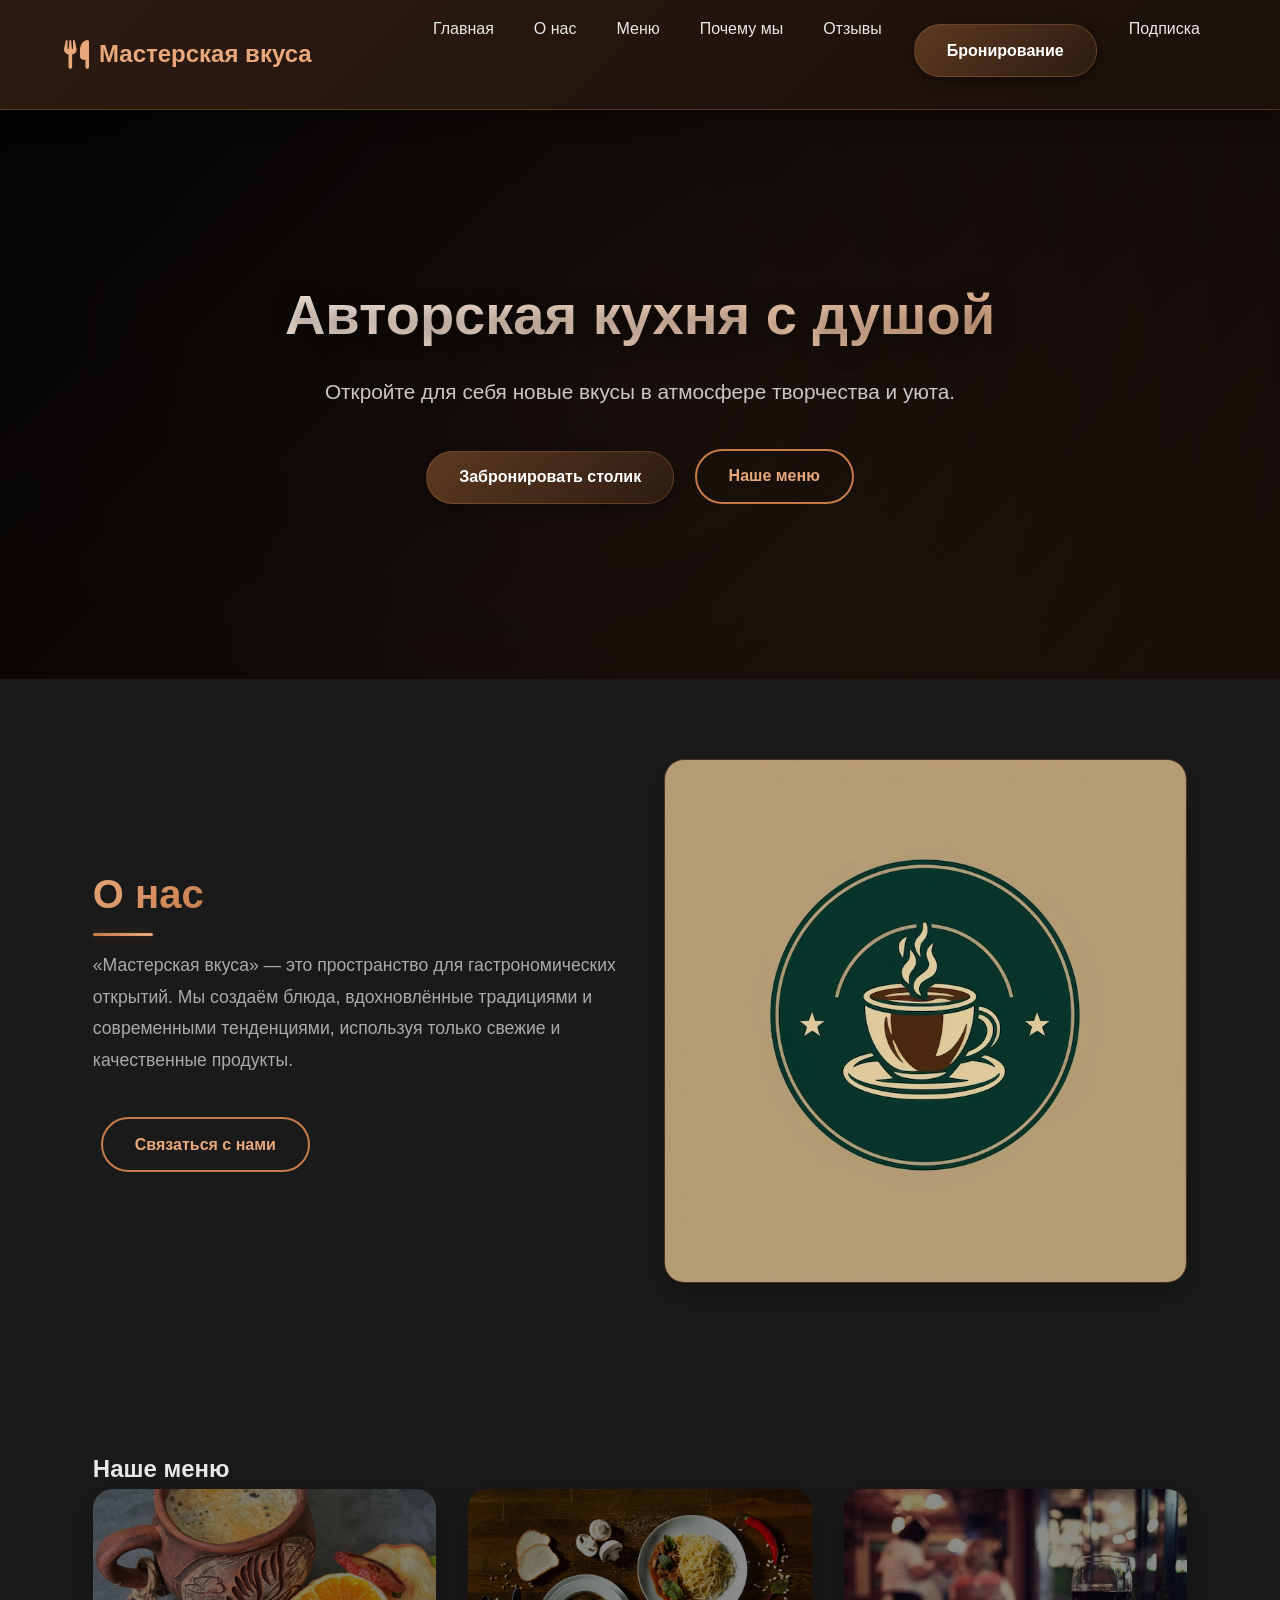
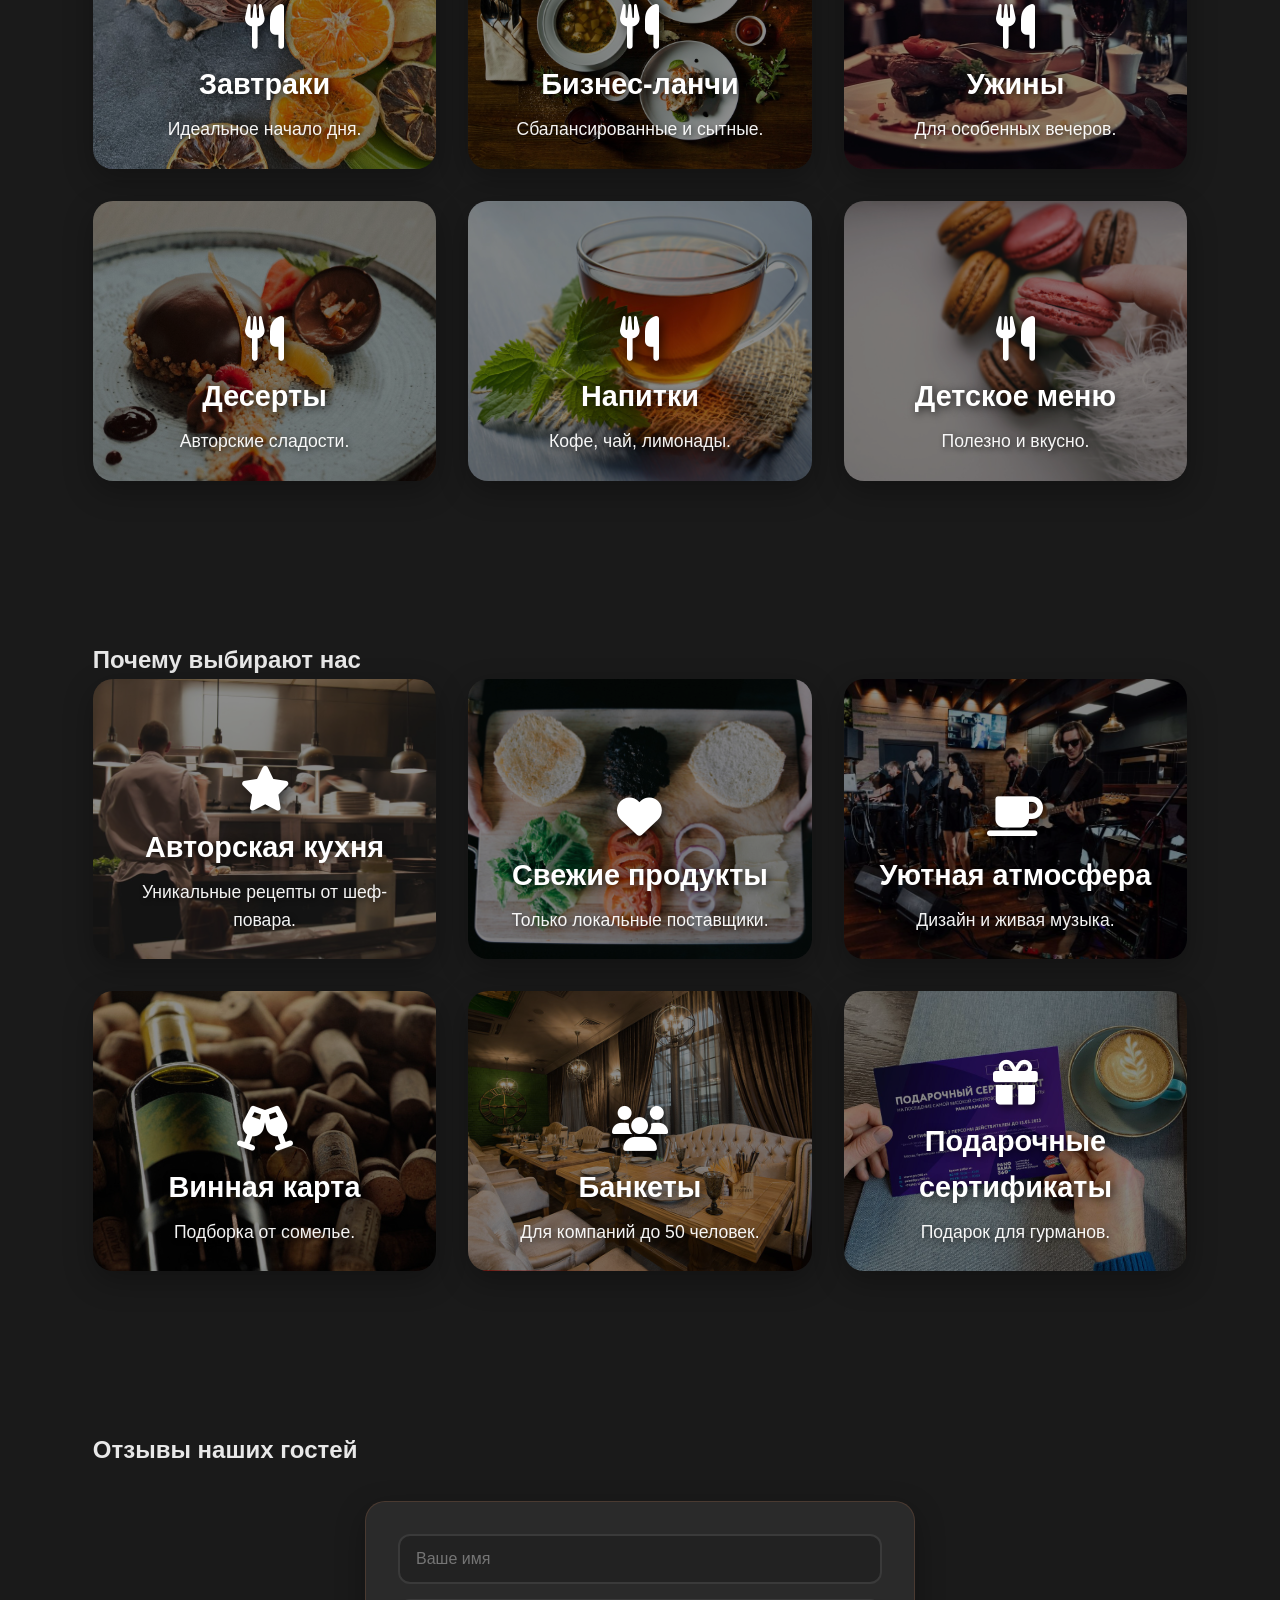
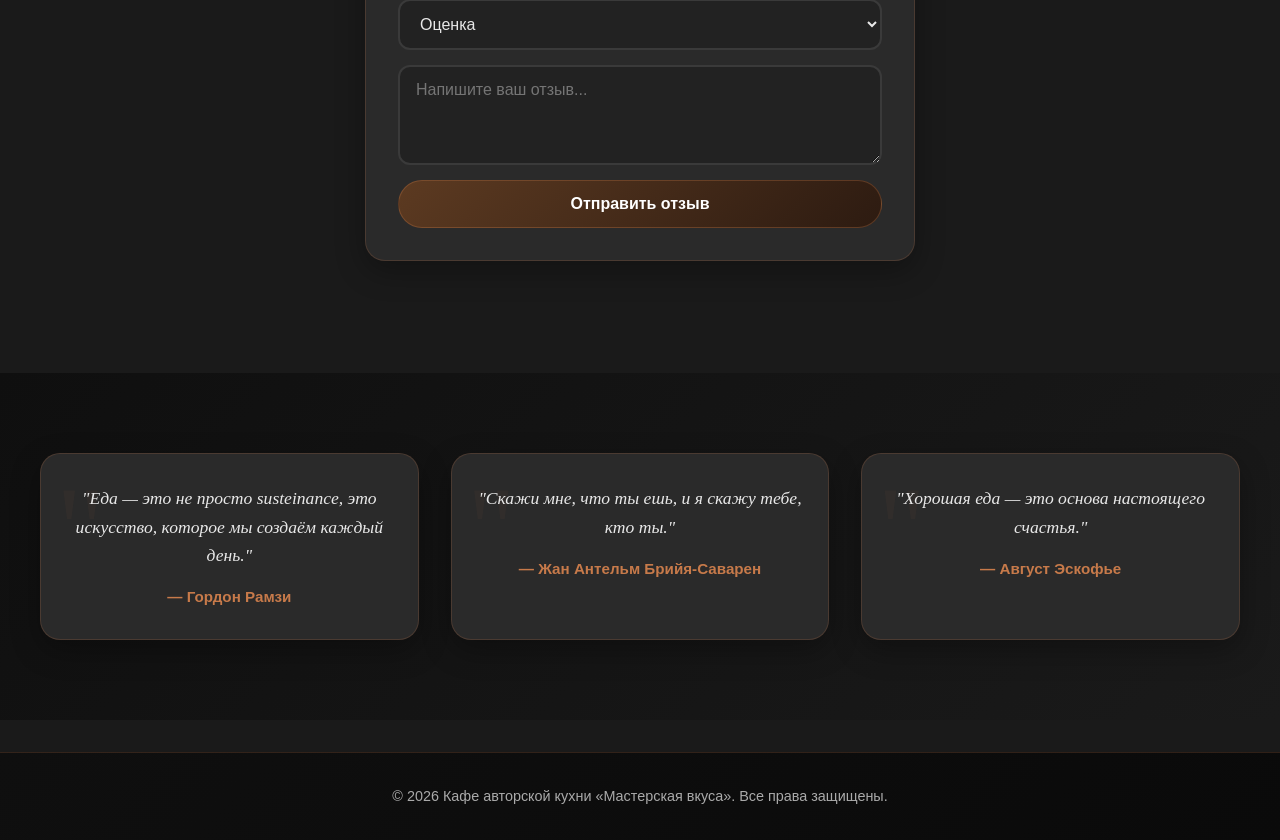
<file: index.html>
<!DOCTYPE html>
<html lang="ru">
<head>
    <meta charset="UTF-8">
    <title>Мастерская вкуса — Кафе авторской кухни</title>
    <meta name="viewport" content="width=device-width, initial-scale=1.0">
    <link rel="stylesheet" href="main.css">
    <link rel="stylesheet" 
      href="https://cdnjs.cloudflare.com/ajax/libs/font-awesome/6.4.0/css/all.min.css" 
      integrity="sha512-iecdLmaskl7CVkqkXNQ/ZH/XLlvWZOJyj7Yy7tcenmpD1ypASozpmT/E0iPtmFIB46ZmdtAc9eNBvH0H/ZpiBw==" 
      crossorigin="anonymous" 
      referrerpolicy="no-referrer">
    <script src="script.js" defer></script>
</head>

<body>
<header class="header">
    <div class="container">
        <div class="logo"><i class="fas fa-utensils"></i> Мастерская вкуса</div>
        <nav class="nav">
            <ul class="nav-list">
                <li><a href="#home" class="nav-link">Главная</a></li>
                <li><a href="#about" class="nav-link">О нас</a></li>
                <li><a href="#menu" class="nav-link">Меню</a></li>
                <li><a href="#why" class="nav-link">Почему мы</a></li>
                <li><a href="#reviews" class="nav-link">Отзывы</a></li>
                <li><a href="#booking" class="btn btn-primary open-booking-modal">Бронирование</a></li>
                <li><a href="#subscribe" class="nav-link" id="subscribeTrigger"> Подписка</a></li>
            </ul>
            <button class="mobile-menu-btn" aria-label="Открыть меню"><i class="fas fa-bars"></i></button>
        </nav>
    </div>
</header>

<section id="home" class="hero">
    <div class="container">
        <h1>Авторская кухня с душой</h1>
        <p>Откройте для себя новые вкусы в атмосфере творчества и уюта.</p>
        <a href="#booking" class="btn btn-primary open-booking-modal">Забронировать столик</a>
        <a href="#menu" class="btn btn-secondary">Наше меню</a>
    </div>
</section>

<section id="about" class="about">
    <div class="container">
        <div class="about-content">
            <h2>О нас</h2>
            <p>«Мастерская вкуса» — это пространство для гастрономических открытий. Мы создаём блюда, вдохновлённые традициями и современными тенденциями, используя только свежие и качественные продукты.</p>
            <a href="#booking" class="btn btn-secondary">Связаться с нами</a>
        </div>
        <div class="about-image">
            <img src="img/Logo1.jpg" alt="Мастерская вкуса" loading="lazy">
        </div>
    </div>
</section>
<!-- БЛОК "МЕНЮ" -->
<section id="menu" class="menu">
    <div class="container">
        <h2>Наше меню</h2>
        <div class="services-grid">
            <div class="service-card" style="background-image: url('img/breakfast.jpeg');">
                <i class="fas fa-utensils"></i>
                <h3>Завтраки</h3>
                <p>Идеальное начало дня.</p>
            </div>
            <div class="service-card" style="background-image: url('img/lunch.jpg');">
                <i class="fas fa-utensils"></i>
                <h3>Бизнес-ланчи</h3>
                <p>Сбалансированные и сытные.</p>
            </div>
            <div class="service-card" style="background-image: url('img/dinner.jpg');">
                <i class="fas fa-utensils"></i>
                <h3>Ужины</h3>
                <p>Для особенных вечеров.</p>
            </div>
            <div class="service-card" style="background-image: url('img/dessert.jpg');">
                <i class="fas fa-utensils"></i>
                <h3>Десерты</h3>
                <p>Авторские сладости.</p>
            </div>
            <div class="service-card" style="background-image: url('img/drinks.jpg');">
                <i class="fas fa-utensils"></i>
                <h3>Напитки</h3>
                <p>Кофе, чай, лимонады.</p>
            </div>
            <div class="service-card" style="background-image: url('img/kids.jpg');">
                <i class="fas fa-utensils"></i>
                <h3>Детское меню</h3>
                <p>Полезно и вкусно.</p>
            </div>
        </div>
    </div>
</section>

<!-- БЛОК "ПОЧЕМУ МЫ" -->
<section id="why" class="why-us">
    <div class="container">
        <h2>Почему выбирают нас</h2>
        <div class="services-grid">
            <div class="service-card" style="background-image: url('img/chef.jpg');">
                <i class="fas fa-star"></i>
                <h3>Авторская кухня</h3>
                <p>Уникальные рецепты от шеф-повара.</p>
            </div>
            <div class="service-card" style="background-image: url('img/vegetables.jpg');">
                <i class="fas fa-heart"></i>
                <h3>Свежие продукты</h3>
                <p>Только локальные поставщики.</p>
            </div>
            <div class="service-card" style="background-image: url('img/interior.jpg');">
                <i class="fas fa-coffee"></i>
                <h3>Уютная атмосфера</h3>
                <p>Дизайн и живая музыка.</p>
            </div>
            <div class="service-card" style="background-image: url('img/wine.jpg');">
                <i class="fas fa-glass-cheers"></i>
                <h3>Винная карта</h3>
                <p>Подборка от сомелье.</p>
            </div>
            <div class="service-card" style="background-image: url('img/banquet.jpg');">
                <i class="fas fa-users"></i>
                <h3>Банкеты</h3>
                <p>Для компаний до 50 человек.</p>
            </div>
            <div class="service-card" style="background-image: url('img/gift.jpg');">
                <i class="fas fa-gift"></i>
                <h3>Подарочные сертификаты</h3>
                <p>Подарок для гурманов.</p>
            </div>
        </div>
    </div>
</section>

<section id="reviews" class="reviews">
    <div class="container">
        <section id="reviews">
  <h2>Отзывы наших гостей</h2>
  
  <form id="reviewForm">
    <input type="text" name="name" placeholder="Ваше имя" required>
    <select name="rating" required>
      <option value="" disabled selected>Оценка</option>
      <option value="5">5</option>
      <option value="4">4</option>
      <option value="3">3</option>
      <option value="2">2</option>
      <option value="1">1</option>
    </select>
    <textarea name="review" placeholder="Напишите ваш отзыв..." required></textarea>
    <button type="submit">Отправить отзыв</button>
  </form>

  <!-- Модальное окно "Спасибо" -->
  <div id="thankModal" class="modal-overlay">
    <div class="modal-box">
      <span class="close-modal" title="Закрыть">&times;</span>
      <h3>Спасибо за отзыв!</h3>
      <p>Мы ценим ваше мнение и обязательно учтём его.</p>
    </div>
  </div>
</section>


<script>
  document.addEventListener('DOMContentLoaded', () => {
    const form = document.getElementById('reviewForm');
    const modal = document.getElementById('thankModal');
    const closeBtn = modal.querySelector('.close-modal');

    // Обработка отправки формы
    form.addEventListener('submit', (e) => {
      e.preventDefault(); // Отменяем стандартную перезагрузку страницы
      // Здесь можно добавить fetch/AJAX для сохранения отзыва на сервере
      
      modal.style.display = 'flex'; // Показываем окно
      form.reset(); // Очищаем поля формы
    });

    // Закрытие по крестику
    closeBtn.addEventListener('click', () => {
      modal.style.display = 'none';
    });

    // Закрытие при клике на затемнённый фон
    modal.addEventListener('click', (e) => {
      if (e.target === modal) modal.style.display = 'none';
    });
  });
</script>
            <!-- Отзывы добавляются сюда через JS -->
        </div>
    </div>
</section>

<section class="quotes-section">
  <div class="quotes-container">
    <div class="quote-block">
      <blockquote>
        "Еда — это не просто susteinance, это искусство, которое мы создаём каждый день."
      </blockquote>
      <cite>— Гордон Рамзи</cite>
    </div>
    
    <div class="quote-block">
      <blockquote>
        "Скажи мне, что ты ешь, и я скажу тебе, кто ты."
      </blockquote>
      <cite>— Жан Антельм Брийя-Саварен</cite>
    </div>
    
    <div class="quote-block">
      <blockquote>
        "Хорошая еда — это основа настоящего счастья."
      </blockquote>
      <cite>— Август Эскофье</cite>
    </div>
  </div>
</section>

<!-- Модальное окно бронирования -->
<div id="bookingModal" class="modal-overlay">
    <div class="modal-content">
        <span class="close-modal-btn">&times;</span>
        <h2 class="modal-title">Бронирование столика</h2>
        
        <div class="modal-image-container">
    <img src="img/restaurant-scheme.png" alt="Схема зала ресторана" class="restaurant-scheme">
</div>

        <form id="popupBookingForm" class="modal-form">
            <div class="form-group">
                <label for="modal-fio">ФИО *</label>
                <input type="text" id="modal-fio" name="fio" placeholder="Иванов Иван Иванович" required>
            </div>

            <div class="form-row">
                <div class="form-group">
                    <label for="modal-table">Столик *</label>
                    <select id="modal-table" name="tableNumber" required>
                        <option value="" disabled selected>Выберите №</option>
                        <option value="1">Стол 1</option>
                        <option value="2">Стол 2</option>
                        <option value="3">Стол 3</option>
                        <option value="4">Стол 4</option>
                        <option value="5">Стол 5</option>
                        <option value="6">Стол 6</option>
                        <option value="7">Стол 7</option>
                        <option value="8">Стол 8</option>
                        <option value="9">Стол 9</option>
                        <option value="10">Стол 10</option>
                        <option value="11">Стол 11</option>
                        <option value="12">Стол 12</option>
                        <option value="13">Стол 13</option>
                        <option value="14">Стол 14</option>
                        <option value="15">Стол 15</option>
                        <option value="16">Стол 16</option>
                        <option value="17">Стол 17</option>
                        <option value="18">Стол 18</option>
                        <option value="19">Стол 19</option>
                        <option value="20">Стол 20</option>
                        <option value="21">Стол 21</option>
                        <option value="22">Стол 22</option>
                        <option value="23">Стол 23</option>
                        <option value="24">Стол 24</option>
                        <option value="25">Стол 25</option>
                        <option value="26">Стол 26</option>
                        <option value="27">Стол 27</option>
                        <option value="28">Стол 28</option>
                        <option value="29">Стол 29</option>
                        <option value="30">Стол 30</option>
                    </select>
                </div>
                <div class="form-group">
                    <label for="modal-guests">Гости *</label>
                    <input type="number" id="modal-guests" name="guests" min="1" max="10" value="2" required>
                </div>
            </div>

            <div class="form-row">
                <div class="form-group">
                    <label for="modal-date">Дата *</label>
                    <input type="date" id="modal-date" name="date" required>
                </div>
                <div class="form-group">
                    <label for="modal-time">Время *</label>
                    <input type="time" id="modal-time" name="time" required>
                </div>
            </div>

            <div class="form-group">
                <label for="modal-phone">Телефон *</label>
                <input type="tel" id="modal-phone" name="phone" placeholder="+7 (999) 123-45-67" required>
            </div>

            <button type="submit" class="btn btn-primary modal-submit-btn">Отправить заявку</button>
        </form>
        <div id="modalResponse" class="modal-response"></div>
    </div>
</div>

<footer id = "footer "  >
          © 2026 Кафе авторской кухни «Мастерская вкуса». Все права защищены.

<!-- Кнопка наверх -->
<button onclick="window.scrollTo({top: 0, behavior: 'smooth'})" style="position: fixed; bottom: 30px; right: 30px; width: 50px; height: 50px; border-radius: 50%; background: #C77A4A; color: white; border: none; cursor: pointer; font-size: 24px; display: none; align-items: center; justify-content: center; z-index: 9999; box-shadow: 0 4px 15px rgba(0,0,0,0.3); transition: all 0.3s;" id="backToTopBtn" onmouseover="this.style.transform='scale(1.1)'" onmouseout="this.style.transform='scale(1)'">↑</button>

<script>
var btn = document.getElementById('backToTopBtn');
window.onscroll = function() {
    if (document.body.scrollTop > 300 || document.documentElement.scrollTop > 300) {
        btn.style.display = 'flex';
    } else {
        btn.style.display = 'none';
    }
};
</script>
<!-- Модальное окно с позициями меню -->
<div class="m-popup-overlay" id="menuPopup">
  <div class="m-popup-box">
    <button class="m-popup-close" aria-label="Закрыть">&times;</button>
    <h2 class="m-popup-title" id="popupTitle"></h2>
    <ul class="m-popup-list" id="popupList"></ul>
  </div>
</div>
<script>
(function() {
  // 📝 Данные меню (редактируйте только этот объект)
  const MENU_DATA = {
    "Завтраки": [
      { name: "Овсяная каша с ягодами", price: "350 ₽" },
      { name: "Сырники со сметаной", price: "420 ₽" },
      { name: "Английский завтрак", price: "590 ₽" },
      { name: "Круассан с миндалём", price: "290 ₽" }
    ],
    "Бизнес-ланчи": [
      { name: "Суп дня + салат", price: "450 ₽" },
      { name: "Паста с курицей", price: "490 ₽" },
      { name: "Гречка с котлетой", price: "380 ₽" }
    ],
    "Ужины": [
      { name: "Стейк рибай", price: "1200 ₽" },
      { name: "Филе сибаса", price: "950 ₽" },
      { name: "Ризотто с грибами", price: "780 ₽" }
    ],
    "Десерты": [
      { name: "Тирамису", price: "390 ₽" },
      { name: "Чизкейк Нью-Йорк", price: "420 ₽" },
      { name: "Шоколадный фондан", price: "450 ₽" }
    ],
    "Напитки": [
      { name: "Капучино", price: "250 ₽" },
      { name: "Лимонад домашний", price: "220 ₽" },
      { name: "Чай авторский", price: "280 ₽" }
    ],
    "Детское меню": [
      { name: "Куриные наггетсы", price: "320 ₽" },
      { name: "Пюре с тефтелькой", price: "340 ₽" },
      { name: "Молочный коктейль", price: "260 ₽" }
    ]
  };

  const overlay = document.getElementById('menuPopup');
  const titleEl = document.getElementById('popupTitle');
  const listEl = document.getElementById('popupList');
  const closeBtn = overlay.querySelector('.m-popup-close');

  function openPopup(category) {
    const items = MENU_DATA[category];
    if (!items) return;
    titleEl.textContent = category;
    listEl.innerHTML = items.map(i => 
      `<li><span>${i.name}</span><span class="m-price">${i.price}</span></li>`
    ).join('');
    overlay.classList.add('active');
    document.body.style.overflow = 'hidden';
  }

  function closePopup() {
    overlay.classList.remove('active');
    document.body.style.overflow = '';
  }

  // 🔍 Автоматический поиск кликабельных категорий в вашем коде
  document.addEventListener('DOMContentLoaded', () => {
    const targets = document.querySelectorAll('h2, h3, .menu-card, a, button, div');
    targets.forEach(el => {
      const text = el.textContent.trim();
      if (MENU_DATA[text]) {
        el.style.cursor = 'pointer';
        el.addEventListener('click', (e) => {
          if (e.target.closest('a, button') && e.target !== el) return;
          e.preventDefault();
          openPopup(text);
        });
      }
    });

    closeBtn.addEventListener('click', closePopup);
    overlay.addEventListener('click', (e) => { if (e.target === overlay) closePopup(); });
    document.addEventListener('keydown', (e) => { if (e.key === 'Escape') closePopup(); });
  });
})();

</script>
<!-- Модальное окно преимуществ -->
<div class="feat-popup-overlay" id="featurePopup">
  <div class="feat-popup-box">
    <button class="feat-popup-close" aria-label="Закрыть">&times;</button>
    <h2 class="feat-popup-title" id="featPopupTitle"></h2>
    <div class="feat-popup-content" id="featPopupContent"></div>
  </div>
</div>
<script>
(function() {
  // 📝 Подробное описание каждого преимущества
  const FEATURES_DATA = {
    "Авторская кухня": "Наши блюда создаются шеф-поваром с использованием уникальных рецептов, сочетающих классические техники и современные гастрономические тренды. Каждое блюдо — это маленькое произведение искусства, подаваемое с вниманием к деталям.",
    "Свежие продукты": "Мы работаем только с проверенными локальными фермерами и поставщиками. Все ингредиенты проходят строгий контроль качества перед попаданием на кухню, чтобы гарантировать вам максимальную пользу, безопасность и насыщенный вкус.",
    "Уютная атмосфера": "Интерьер кафе выполнен в тёплых тонах с использованием натуральных материалов: дерево, камень, мягкий текстиль. По вечерам звучит живая акустическая музыка, создавая идеальное настроение для романтического ужина или дружеской встречи.",
    "Винная карта": "Наш сомелье тщательно подобрал коллекцию вин из лучших регионов мира. К каждому блюду мы предложим идеальное сочетание, раскрывающее новые грани вкуса. Доступны вина по бокалам и целые бутылки для особых случаев.",
    "Банкеты": "Просторный зал вместимостью до 50 гостей идеально подходит для корпоративов, дней рождения и семейных торжеств. Мы предоставляем индивидуальное меню, декор по запросу и профессиональное обслуживание, чтобы ваш праздник прошёл без забот.",
    "Подарочные сертификаты": "Отличный подарок для ценителей вкусной еды и уютной атмосферы. Доступны номиналы от 1000 до 10000 рублей. Сертификаты действуют 12 месяцев с момента покупки, их можно оформить в электронном или печатном виде."
  };

  const overlay = document.getElementById('featurePopup');
  const titleEl = document.getElementById('featPopupTitle');
  const contentEl = document.getElementById('featPopupContent');
  const closeBtn = overlay.querySelector('.feat-popup-close');

  function openFeatPopup(featureName) {
    const info = FEATURES_DATA[featureName];
    if (!info) return;
    titleEl.textContent = featureName;
    contentEl.textContent = info;
    overlay.classList.add('active');
    document.body.style.overflow = 'hidden';
  }

  function closeFeatPopup() {
    overlay.classList.remove('active');
    document.body.style.overflow = '';
  }

  document.addEventListener('DOMContentLoaded', () => {
    // 🔍 Автоматический поиск заголовков преимуществ в вашем коде
    const targets = document.querySelectorAll('h3, .feature, p, div');
    targets.forEach(el => {
      const text = el.textContent.trim();
      if (FEATURES_DATA[text]) {
        el.style.cursor = 'pointer';
        el.addEventListener('click', (e) => {
          if (e.target.closest('a, button') && e.target !== el) return;
          e.preventDefault();
          openFeatPopup(text);
        });
      }
    });

    closeBtn.addEventListener('click', closeFeatPopup);
    overlay.addEventListener('click', (e) => { if (e.target === overlay) closeFeatPopup(); });
    document.addEventListener('keydown', (e) => { if (e.key === 'Escape') closeFeatPopup(); });
  });
})();
</script>


<!-- Модальное окно подписки -->
<div id="subscribeModal" class="modal-overlay">
  <div class="modal-content subscribe-modal">
    <button class="close-modal-btn" aria-label="Закрыть">&times;</button>
    <h2 class="modal-title">Подписка на рассылку</h2>
    <p class="modal-subtitle">Получайте специальные предложения, новости и рецепты первыми!</p>
    
    <form id="subscribeForm" class="modal-form" novalidate>
      <div class="form-group">
        <label for="subEmail">Ваш Email</label>
        <input type="email" id="subEmail" placeholder="example@mail.ru" required autocomplete="email">
        <span class="validation-msg error" id="emailError">Введите корректный адрес электронной почты</span>
        <span class="validation-msg success" id="emailSuccess">Email принят!</span>
      </div>
      <button type="submit" class="modal-submit-btn">Подписаться</button>
    </form>
  </div>
</div>
<script>
document.addEventListener('DOMContentLoaded', () => {
  const modal = document.getElementById('subscribeModal');
  const trigger = document.getElementById('subscribeTrigger');
  const closeBtn = modal.querySelector('.close-modal-btn');
  const form = document.getElementById('subscribeForm');
  const emailInput = document.getElementById('subEmail');
  const errorEl = document.getElementById('emailError');
  const successEl = document.getElementById('emailSuccess');

  // 🔹 Открытие окна
  if (trigger) {
    trigger.addEventListener('click', (e) => {
      e.preventDefault();
      modal.classList.add('active');
      document.body.style.overflow = 'hidden';
      resetValidation();
      emailInput.focus();
    });
  }

  // 🔹 Закрытие окна
  const closeModal = () => {
    modal.classList.remove('active');
    document.body.style.overflow = '';
    form.reset();
    resetValidation();
  };
  closeBtn.addEventListener('click', closeModal);
  modal.addEventListener('click', (e) => { if (e.target === modal) closeModal(); });
  document.addEventListener('keydown', (e) => {
    if (e.key === 'Escape' && modal.classList.contains('active')) closeModal();
  });

  // 🔹 Валидация в реальном времени
  emailInput.addEventListener('input', () => {
    const val = emailInput.value.trim();
    if (val === '') { resetValidation(); return; }
    
    const isValid = /^[^\s@]+@[^\s@]+\.[^\s@]+$/.test(val);
    toggleValidation(isValid);
  });

  // 🔹 Обработка отправки
  form.addEventListener('submit', (e) => {
    e.preventDefault();
    const val = emailInput.value.trim();
    const isValid = /^[^\s@]+@[^\s@]+\.[^\s@]+$/.test(val);

    if (!isValid) {
      toggleValidation(false);
      emailInput.focus();
      return;
    }

    // Имитация отправки на сервер
    const submitBtn = form.querySelector('.modal-submit-btn');
    const originalText = submitBtn.textContent;
    submitBtn.textContent = 'Подписка...';
    submitBtn.disabled = true;

    setTimeout(() => {
      alert(`✅ Спасибо! Вы успешно подписались: ${val}\nМы отправим первое письмо в течение 24 часов.`);
      submitBtn.textContent = originalText;
      submitBtn.disabled = false;
      closeModal();
    }, 1000);
  });

  // 🔹 Вспомогательные функции
  function toggleValidation(isValid) {
    errorEl.style.display = isValid ? 'none' : 'block';
    successEl.style.display = isValid ? 'block' : 'none';
    emailInput.classList.toggle('input-error', !isValid);
    emailInput.classList.toggle('input-success', isValid);
  }
  function resetValidation() {
    errorEl.style.display = 'none';
    successEl.style.display = 'none';
    emailInput.classList.remove('input-error', 'input-success');
  }
});
</script>    
</body>
</html>
</file>
<file: main.css>
/* ===== ПЕРЕМЕННЫЕ ===== */
:root {
    --primary: #2D1B11;       /* Глубокий тёмный коричневый */
    --secondary: #5C3A21;     /* Тёмный шоколад */
    --accent: #C77A4A;        /* Приглушённый терракотовый */
    --accent-light: #E8A87C;  /* Светлый акцент */
    --bg: #1A1A1A;            /* Тёмный фон */
    --bg-light: #2A2A2A;      /* Светло-тёмный для карточек */
    --bg-dark: #0F0F0F;       /* Очень тёмный */
    --text-dark: #E8E8E8;     /* Светлый текст */
    --text-muted: #AAAAAA;    /* Приглушённый текст */
    --text-light: #FFFFFF;
    --shadow: 0 10px 30px rgba(0,0,0,0.3);
    --shadow-hover: 0 20px 40px rgba(0,0,0,0.4);
    --transition: all 0.4s cubic-bezier(0.4, 0, 0.2, 1);
    --border-glow: 0 0 10px rgba(199, 122, 74, 0.3);
}

/* ===== СБРОС СТИЛЕЙ ===== */
* {
    margin: 0;
    padding: 0;
    box-sizing: border-box;
}

body {
    font-family: 'Open Sans', sans-serif;
    background-color: var(--bg);
    color: var(--text-dark);
    line-height: 1.6;
}

.container {
    width: 90%;
    max-width: 1200px;
    margin: 0 auto;
}

/* ===== ШАПКА ===== */
.header {
    background: linear-gradient(135deg, var(--primary) 0%, #1A0F0A 100%);
    color: var(--text-light);
    padding: 1rem 0;
    position: sticky;
    top: 0;
    z-index: 1000;
    box-shadow: 0 2px 20px rgba(0,0,0,0.5);
    border-bottom: 1px solid rgba(199, 122, 74, 0.3);
}

.header .container {
    display: flex;
    justify-content: space-between;
    align-items: center;
}

.logo {
    font-size: 1.5rem;
    font-weight: bold;
    display: flex;
    align-items: center;
    gap: 10px;
    transition: var(--transition);
    color: var(--accent-light);
}

.logo:hover {
    transform: scale(1.05);
    text-shadow: var(--border-glow);
}

.logo i {
    font-size: 1.8rem;
    animation: pulse 2s infinite;
}

@keyframes pulse {
    0%, 100% { transform: scale(1); text-shadow: none; }
    50% { transform: scale(1.05); text-shadow: var(--border-glow); }
}

.nav-list {
    display: flex;
    list-style: none;
    gap: 0.5rem;
}

.nav-link {
    color: var(--text-dark);
    text-decoration: none;
    padding: 0.5rem 1rem;
    transition: var(--transition);
    border-radius: 25px;
    position: relative;
}

.nav-link::after {
    content: '';
    position: absolute;
    bottom: 0;
    left: 50%;
    width: 0;
    height: 2px;
    background: var(--accent);
    transition: var(--transition);
    transform: translateX(-50%);
    box-shadow: var(--border-glow);
}

.nav-link:hover::after {
    width: 70%;
}

.nav-link:hover {
    color: var(--accent-light);
    background: rgba(199, 122, 74, 0.1);
}

.mobile-menu-btn {
    display: none;
    background: none;
    border: none;
    color: var(--text-dark);
    font-size: 1.5rem;
    cursor: pointer;
    transition: var(--transition);
}

.mobile-menu-btn:hover {
    color: var(--accent);
    transform: rotate(90deg);
}

/* ===== HERO ===== */
.hero {
    background: linear-gradient(135deg, rgba(0,0,0,0.85) 0%, rgba(45,27,17,0.9) 100%), 
                url('https://images.unsplash.com/photo-1414235077428-338989a2e8c0?w=1600');
    background-size: cover;
    background-position: center;
    background-attachment: fixed;
    color: var(--text-light);
    text-align: center;
    padding: 10rem 2rem;
    position: relative;
}

.hero::before {
    content: '';
    position: absolute;
    top: 0;
    left: 0;
    right: 0;
    bottom: 0;
    background: radial-gradient(circle, transparent 0%, rgba(0,0,0,0.4) 100%);
}

.hero .container {
    position: relative;
    z-index: 1;
}

.hero h1 {
    font-size: 3.5rem;
    margin-bottom: 1rem;
    text-shadow: 0 4px 20px rgba(0,0,0,0.5);
    animation: fadeInUp 0.8s ease;
    background: linear-gradient(135deg, #fff 0%, var(--accent-light) 100%);
    -webkit-background-clip: text;
    -webkit-text-fill-color: transparent;
    background-clip: text;
}

.hero p {
    font-size: 1.3rem;
    margin-bottom: 2rem;
    opacity: 0.9;
    animation: fadeInUp 0.8s ease 0.2s backwards;
    color: #ddd;
}

@keyframes fadeInUp {
    from {
        opacity: 0;
        transform: translateY(30px);
    }
    to {
        opacity: 1;
        transform: translateY(0);
    }
}

/* ===== КНОПКИ ===== */
.btn {
    display: inline-block;
    margin: 0.5rem;
    padding: 0.8rem 2rem;
    border-radius: 50px;
    cursor: pointer;
    text-decoration: none;
    font-weight: 600;
    transition: var(--transition);
    border: none;
    position: relative;
    overflow: hidden;
    z-index: 1;
}

.btn::before {
    content: '';
    position: absolute;
    top: 50%;
    left: 50%;
    width: 0;
    height: 0;
    border-radius: 50%;
    background: rgba(255,255,255,0.1);
    transition: width 0.6s, height 0.6s;
    transform: translate(-50%, -50%);
    z-index: -1;
}

.btn:hover::before {
    width: 300px;
    height: 300px;
}

.btn-primary {
    background: linear-gradient(135deg, var(--secondary) 0%, var(--primary) 100%);
    color: var(--text-light);
    box-shadow: 0 4px 15px rgba(0,0,0,0.4);
    border: 1px solid rgba(199, 122, 74, 0.3);
}

.btn-secondary {
    background-color: transparent;
    color: var(--accent-light);
    border: 2px solid var(--accent);
}

.btn-primary:hover {
    transform: translateY(-3px);
    box-shadow: 0 6px 20px rgba(199, 122, 74, 0.3);
    border-color: var(--accent);
}

.btn-secondary:hover {
    background-color: var(--accent);
    color: var(--primary);
    transform: translateY(-3px);
}

/* ===== АНИМАЦИИ ===== */
.animate-on-scroll {
    opacity: 0;
    transform: translateY(30px);
    transition: opacity 0.6s ease, transform 0.6s ease;
}

.animate-on-scroll.animated {
    opacity: 1 !important;
    transform: translateY(0) !important;
}

/* ===== СЕКЦИИ ===== */
.about, .menu, .why-us, .reviews, .booking, .subscribe, .quotes-section {
    padding: 5rem 2rem;
}

.section-title {
    text-align: center;
    font-size: 2.5rem;
    margin-bottom: 3rem;
    background: linear-gradient(135deg, var(--accent-light) 0%, var(--accent) 100%);
    -webkit-background-clip: text;
    -webkit-text-fill-color: transparent;
    background-clip: text;
    position: relative;
    display: inline-block;
    width: 100%;
}

.section-title::after {
    content: '';
    position: absolute;
    bottom: -10px;
    left: 50%;
    transform: translateX(-50%);
    width: 60px;
    height: 3px;
    background: linear-gradient(90deg, var(--accent), var(--accent-light));
    border-radius: 3px;
    box-shadow: var(--border-glow);
}

/* ===== СЕТКА КАРТОЧЕК ===== */
.services-grid {
    display: grid;
    grid-template-columns: repeat(auto-fit, minmax(280px, 1fr));
    gap: 2rem;
}

.service-card {
    position: relative;
    border-radius: 20px;
    overflow: hidden;
    box-shadow: var(--shadow);
    transition: var(--transition);
    min-height: 280px;  /* Вернул как было */
    display: flex;
    flex-direction: column;
    justify-content: flex-end;
    color: white;
    padding: 25px 20px;  /* Вернул как было */
    background-color: rgba(0, 0, 0, 0.45);  /* Вернул overlay как в оригинале */
    background-blend-mode: overlay;  /* КЛЮЧЕВОЙ момент - возвращаем смешивание */
    background-size: cover;
    background-position: center;
    background-repeat: no-repeat;
    cursor: pointer;
    text-align: center;
}

/* Убираем лишний градиент, который конфликтовал с overlay */
.service-card::before {
    display: none;
}

.service-card:hover {
    transform: translateY(-10px);
    box-shadow: var(--shadow-hover);
    background-color: rgba(0, 0, 0, 0.35);  /* При ховере фон становится чуть светлее */
}

.service-card i {
    font-size: 2.8rem;  /* Вернул как было */
    margin-bottom: 12px;
    color: #fff;
    text-shadow: 3px 3px 10px rgba(0, 0, 0, 0.6);
    transition: var(--transition);
}

.service-card:hover i {
    transform: scale(1.05);  /* Умеренная анимация, не сломает восприятие */
    color: var(--accent-light);
}

.service-card h3 {
    font-size: 1.8rem;
    margin: 0 0 8px 0;
    text-shadow: 2px 2px 8px rgba(0, 0, 0, 0.7);
    font-weight: 600;
}

.service-card p {
    font-size: 1.1rem;
    margin: 0;
    text-shadow: 2px 2px 6px rgba(0, 0, 0, 0.7);
    opacity: 0.95;
}
/* ===== О НАС ===== */
.about .container {
    display: grid;
    grid-template-columns: 1fr 1fr;
    gap: 3rem;
    align-items: center;
}

.about-content h2 {
    font-size: 2.5rem;
    margin-bottom: 1.5rem;
    position: relative;
    background: linear-gradient(135deg, var(--accent-light) 0%, var(--accent) 100%);
    -webkit-background-clip: text;
    -webkit-text-fill-color: transparent;
    background-clip: text;
    display: inline-block;
}

.about-content h2::after {
    content: '';
    position: absolute;
    bottom: -10px;
    left: 0;
    width: 60px;
    height: 3px;
    background: linear-gradient(90deg, var(--accent), var(--accent-light));
    border-radius: 3px;
    box-shadow: var(--border-glow);
}

.about-content p {
    font-size: 1.1rem;
    line-height: 1.8;
    margin-bottom: 2rem;
    color: var(--text-muted);
}

.about-image img {
    width: 100%;
    border-radius: 20px;
    box-shadow: var(--shadow);
    transition: var(--transition);
    filter: brightness(0.85) contrast(1.1);
    border: 1px solid rgba(199, 122, 74, 0.3);
}

.about-image img:hover {
    transform: scale(1.02);
    box-shadow: var(--shadow-hover);
    filter: brightness(0.9) contrast(1.15);
}

/* ===== ФОРМА ОТЗЫВОВ ===== */
#reviewForm {
    display: flex;
    flex-direction: column;
    gap: 15px;
    max-width: 550px;
    margin: 2rem auto;
    background: var(--bg-light);
    padding: 2rem;
    border-radius: 20px;
    box-shadow: var(--shadow);
    border: 1px solid rgba(199, 122, 74, 0.2);
}

#reviewForm input,
#reviewForm select,
#reviewForm textarea {
    padding: 14px 16px;
    border: 2px solid #3A3A3A;
    border-radius: 12px;
    font-family: inherit;
    font-size: 1rem;
    transition: var(--transition);
    background: #222;
    color: var(--text-dark);
}

#reviewForm input:focus,
#reviewForm select:focus,
#reviewForm textarea:focus {
    outline: none;
    border-color: var(--accent);
    background: #2A2A2A;
    box-shadow: 0 0 0 3px rgba(199, 122, 74, 0.2);
}

#reviewForm textarea {
    resize: vertical;
    min-height: 100px;
}

#reviewForm button {
    padding: 14px;
    background: linear-gradient(135deg, var(--secondary), var(--primary));
    color: #fff;
    border: none;
    border-radius: 50px;
    cursor: pointer;
    font-weight: bold;
    font-size: 1rem;
    transition: var(--transition);
    border: 1px solid rgba(199, 122, 74, 0.3);
}

#reviewForm button:hover {
    transform: translateY(-2px);
    box-shadow: 0 5px 15px rgba(199, 122, 74, 0.3);
    border-color: var(--accent);
}

/* ===== МОДАЛЬНОЕ ОКНО "СПАСИБО" ===== */
#thankModal {
    display: none;
    position: fixed;
    top: 0;
    left: 0;
    width: 100%;
    height: 100%;
    background: rgba(0,0,0,0.9);
    backdrop-filter: blur(10px);
    z-index: 9999;
    justify-content: center;
    align-items: center;
}

#thankModal .modal-box {
    background: linear-gradient(135deg, var(--bg-light) 0%, var(--primary) 100%);
    padding: 40px;
    border-radius: 30px;
    text-align: center;
    position: relative;
    max-width: 450px;
    width: 90%;
    box-shadow: 0 20px 60px rgba(0,0,0,0.5);
    animation: modalSlideIn 0.4s cubic-bezier(0.68, -0.55, 0.265, 1.55);
    border: 1px solid rgba(199, 122, 74, 0.3);
}

@keyframes modalSlideIn {
    0% {
        transform: scale(0.7) rotate(-5deg);
        opacity: 0;
    }
    100% {
        transform: scale(1) rotate(0);
        opacity: 1;
    }
}

#thankModal .close-modal {
    position: absolute;
    top: 15px;
    right: 20px;
    font-size: 28px;
    cursor: pointer;
    color: var(--accent-light);
    transition: var(--transition);
    width: 35px;
    height: 35px;
    display: flex;
    align-items: center;
    justify-content: center;
    border-radius: 50%;
}

#thankModal .close-modal:hover {
    background: rgba(199, 122, 74, 0.2);
    transform: rotate(90deg);
    color: var(--accent);
}

/* ===== ФОРМЫ ===== */
.contact-form {
    max-width: 600px;
    margin: 2rem auto;
    display: flex;
    flex-direction: column;
    gap: 15px;
}

.contact-form input,
.contact-form select,
.contact-form textarea {
    width: 100%;
    padding: 14px 16px;
    border: 2px solid #3A3A3A;
    border-radius: 12px;
    font-size: 1rem;
    background: #222;
    color: var(--text-dark);
    transition: var(--transition);
}

.contact-form input:focus,
.contact-form select:focus,
.contact-form textarea:focus {
    outline: none;
    border-color: var(--accent);
    background: #2A2A2A;
    box-shadow: 0 0 0 3px rgba(199, 122, 74, 0.2);
}

.contact-form textarea {
    resize: vertical;
    min-height: 100px;
}

.contact-form button {
    padding: 14px;
    background: linear-gradient(135deg, var(--secondary), var(--primary));
    color: #fff;
    border: none;
    border-radius: 50px;
    cursor: pointer;
    font-weight: bold;
    font-size: 1.1rem;
    transition: var(--transition);
    border: 1px solid rgba(199, 122, 74, 0.3);
}

.contact-form button:hover {
    transform: translateY(-2px);
    box-shadow: 0 5px 20px rgba(199, 122, 74, 0.3);
}

/* ===== ЦИТАТЫ ===== */
.quotes-section {
    background: linear-gradient(135deg, var(--bg-dark) 0%, var(--bg) 100%);
}

.quotes-container {
    display: grid;
    grid-template-columns: repeat(auto-fit, minmax(300px, 1fr));
    gap: 2rem;
    max-width: 1200px;
    margin: 0 auto;
}

.quote-block {
    padding: 30px 25px;
    text-align: center;
    border: none;
    border-radius: 20px;
    background: var(--bg-light);
    box-shadow: var(--shadow);
    transition: var(--transition);
    position: relative;
    overflow: hidden;
    border: 1px solid rgba(199, 122, 74, 0.2);
}

.quote-block::before {
    content: '"';
    position: absolute;
    top: -20px;
    left: 15px;
    font-size: 120px;
    color: rgba(199, 122, 74, 0.05);
    font-family: Georgia, serif;
}

.quote-block:hover {
    transform: translateY(-8px);
    box-shadow: var(--shadow-hover);
    border-color: rgba(199, 122, 74, 0.5);
}

.quote-block blockquote {
    font-style: italic;
    font-size: 1.1rem;
    color: var(--text-dark);
    margin: 0 0 15px 0;
    line-height: 1.6;
    font-family: Georgia, serif;
    position: relative;
    z-index: 1;
}

.quote-block cite {
    font-style: normal;
    font-weight: bold;
    color: var(--accent);
    font-size: 0.95rem;
}

/* ===== ПОДВАЛ ===== */
footer {
    background: linear-gradient(135deg, var(--bg-dark) 0%, #0A0A0A 100%);
    text-align: center;
    padding: 2rem;
    color: var(--text-muted);
    font-size: 0.9rem;
    margin-top: 2rem;
    border-top: 1px solid rgba(199, 122, 74, 0.2);
}

/* ===== МОДАЛЬНОЕ ОКНО БРОНИРОВАНИЯ ===== */
#bookingModal {
    display: none;
    position: fixed;
    top: 0;
    left: 0;
    width: 100%;
    height: 100%;
    background: rgba(0,0,0,0.95);
    backdrop-filter: blur(12px);
    z-index: 10000;
    justify-content: center;
    align-items: center;
    opacity: 0;
    transition: opacity 0.3s ease;
}

#bookingModal.active {
    display: flex;
    opacity: 1;
}

#bookingModal .modal-content {
    background: linear-gradient(135deg, var(--bg-light) 0%, var(--primary) 100%);
    padding: 35px;
    border-radius: 30px;
    width: 90%;
    max-width: 650px;
    position: relative;
    box-shadow: 0 25px 70px rgba(0,0,0,0.6);
    max-height: 90vh;
    overflow-y: auto;
    animation: modalSlideIn 0.4s ease;
    border: 1px solid rgba(199, 122, 74, 0.3);
}

#bookingModal .modal-content::-webkit-scrollbar {
    width: 8px;
}

#bookingModal .modal-content::-webkit-scrollbar-track {
    background: #2A2A2A;
    border-radius: 10px;
}

#bookingModal .modal-content::-webkit-scrollbar-thumb {
    background: var(--accent);
    border-radius: 10px;
}

#bookingModal .close-modal-btn {
    position: absolute;
    top: 20px;
    right: 25px;
    font-size: 32px;
    cursor: pointer;
    color: var(--accent-light);
    transition: var(--transition);
    width: 40px;
    height: 40px;
    display: flex;
    align-items: center;
    justify-content: center;
    border-radius: 50%;
    background: rgba(199, 122, 74, 0.1);
    z-index: 10;
}

#bookingModal .close-modal-btn:hover {
    background: var(--accent);
    color: white;
    transform: rotate(90deg);
}

#bookingModal .modal-title {
    text-align: center;
    color: var(--accent-light);
    margin: 0 0 25px 0;
    font-size: 2rem;
    font-weight: 700;
    text-shadow: 0 2px 10px rgba(0,0,0,0.3);
}

#bookingModal .modal-image-container {
    margin-bottom: 25px;
    padding: 15px;
    background: rgba(0,0,0,0.3);
    border-radius: 20px;
    border: 1px dashed var(--accent);
}

#bookingModal .restaurant-scheme {
    width: 100%;
    max-width: 100%;
    height: auto;
    display: block;
    margin: 0 auto;
    border-radius: 12px;
    transition: var(--transition);
    filter: brightness(0.9);
}

#bookingModal .restaurant-scheme:hover {
    transform: scale(1.02);
    filter: brightness(1);
}

#bookingModal .modal-form {
    display: flex;
    flex-direction: column;
    gap: 18px;
}

#bookingModal .form-group {
    display: flex;
    flex-direction: column;
}

#bookingModal .form-group label {
    font-weight: 600;
    margin-bottom: 8px;
    font-size: 0.9rem;
    color: var(--accent-light);
}

#bookingModal .form-group input,
#bookingModal .form-group select {
    padding: 12px 16px;
    border: 2px solid #3A3A3A;
    border-radius: 12px;
    font-size: 1rem;
    background: #222;
    color: var(--text-dark);
    transition: var(--transition);
}

#bookingModal .form-group input:focus,
#bookingModal .form-group select:focus {
    outline: none;
    border-color: var(--accent);
    background: #2A2A2A;
    box-shadow: 0 0 0 3px rgba(199, 122, 74, 0.2);
}

#bookingModal .form-row {
    display: flex;
    gap: 15px;
}

#bookingModal .form-row .form-group {
    flex: 1;
}

#bookingModal .modal-submit-btn {
    width: 100%;
    margin-top: 10px;
    font-weight: bold;
    padding: 14px;
    font-size: 1.1rem;
    background: linear-gradient(135deg, var(--secondary), var(--primary));
    color: white;
    border: none;
    border-radius: 50px;
    cursor: pointer;
    transition: var(--transition);
    border: 1px solid rgba(199, 122, 74, 0.3);
}

#bookingModal .modal-submit-btn:hover {
    transform: translateY(-2px);
    box-shadow: 0 5px 20px rgba(199, 122, 74, 0.4);
    border-color: var(--accent);
}

/* ===== АДАПТИВНОСТЬ ===== */
@media (max-width: 992px) {
    .about .container {
        grid-template-columns: 1fr;
        text-align: center;
    }
    
    .about-content h2::after {
        left: 50%;
        transform: translateX(-50%);
    }
    
    .menu .services-grid,
    .why-us .services-grid {
        grid-template-columns: repeat(2, 1fr);
    }
}

@media (max-width: 768px) {
    .header .nav-list {
        display: none;
        flex-direction: column;
        position: fixed;
        top: 70px;
        left: 0;
        width: 100%;
        background: linear-gradient(135deg, var(--primary), #1A0F0A);
        padding: 1rem 0;
        z-index: 999;
        text-align: center;
        border-bottom: 1px solid rgba(199, 122, 74, 0.3);
    }
    
    .header .nav-list.active {
        display: flex;
    }
    
    .header .mobile-menu-btn {
        display: block;
    }
    
    .nav-link {
        padding: 0.8rem 1.5rem;
    }
    
    .nav-link::after {
        display: none;
    }
    
    .hero h1 {
        font-size: 2.2rem;
    }
    
    .hero p {
        font-size: 1.1rem;
    }
    
    .hero {
        padding: 6rem 2rem;
        background-attachment: scroll;
    }
    
    .section-title {
        font-size: 2rem;
    }
    
    .menu .services-grid,
    .why-us .services-grid,
    .quotes-container {
        grid-template-columns: 1fr;
    }
    
    #bookingModal .form-row {
        flex-direction: column;
        gap: 12px;
    }
    
    #bookingModal .modal-content {
        padding: 25px 20px;
        margin: 10px;
    }
    
    #bookingModal .modal-title {
        font-size: 1.6rem;
    }
}

@media (max-width: 480px) {
    .hero h1 {
        font-size: 1.8rem;
    }
    
    .btn {
        display: block;
        width: calc(100% - 1rem);
        margin: 0.5rem auto;
    }
    
    .about, .menu, .why-us, .reviews, .booking, .subscribe, .quotes-section {
        padding: 3rem 1rem;
    }
    
    .service-card {
        min-height: 260px;
        padding: 20px;
    }
    
    .service-card h3 {
        font-size: 1.5rem;
    }
    
    #bookingModal .modal-content {
        padding: 20px 15px;
        width: 95%;
    }
    
    #bookingModal .modal-title {
        font-size: 1.4rem;
    }
}

/* ===== УТИЛИТЫ ===== */
.text-center { text-align: center; }
.mt-1 { margin-top: 1rem; }
.mt-2 { margin-top: 2rem; }
.mb-1 { margin-bottom: 1rem; }
.mb-2 { margin-bottom: 2rem; }
.hidden { display: none !important; }

/* ===== ДОПОЛНИТЕЛЬНЫЕ ЭФФЕКТЫ ===== */
.glass-effect {
    background: rgba(255,255,255,0.05);
    backdrop-filter: blur(10px);
    border: 1px solid rgba(255,255,255,0.1);
}

.hover-lift {
    transition: var(--transition);
}

.hover-lift:hover {
    transform: translateY(-5px);
    box-shadow: var(--shadow-hover);
}

/* ===== СВЕЧЕНИЕ ДЛЯ АКЦЕНТОВ ===== */
.glow-text {
    text-shadow: 0 0 10px rgba(199, 122, 74, 0.5);
}

.glow-border {
    box-shadow: 0 0 15px rgba(199, 122, 74, 0.3);
}
/* === Всплывающее окно категорий меню === */
.m-popup-overlay {
  display: none; position: fixed; top: 0; left: 0; width: 100%; height: 100%;
  background: rgba(0,0,0,0.85); backdrop-filter: blur(12px); z-index: 9999;
  align-items: center; justify-content: center; opacity: 0; transition: opacity 0.3s ease;
}
.m-popup-overlay.active { display: flex; opacity: 1; }
.m-popup-box {
  background: linear-gradient(135deg, var(--bg-light) 0%, var(--primary) 100%);
  padding: 30px 35px; border-radius: 20px; max-width: 540px;
  width: 92%; max-height: 80vh; overflow-y: auto; position: relative;
  box-shadow: 0 15px 40px rgba(0,0,0,0.4); border: 1px solid rgba(199, 122, 74, 0.3);
  transform: translateY(20px) scale(0.97); transition: transform 0.25s ease;
  color: var(--text-dark);
}
.m-popup-overlay.active .m-popup-box { transform: translateY(0) scale(1); }
.m-popup-close {
  position: absolute; top: 15px; right: 15px; background: rgba(199, 122, 74, 0.1); border: none;
  font-size: 28px; line-height: 1; cursor: pointer; color: var(--accent-light);
  transition: var(--transition); width: 35px; height: 35px; border-radius: 50%;
  display: flex; align-items: center; justify-content: center;
}
.m-popup-close:hover { background: var(--accent); color: #fff; transform: rotate(90deg); }
.m-popup-title { margin: 0 0 20px; font-size: 1.6rem; color: var(--accent-light); text-align: center; font-weight: 700; text-shadow: 0 2px 8px rgba(0,0,0,0.3); }
.m-popup-list { list-style: none; padding: 0; margin: 0; }
.m-popup-list li {
  padding: 12px 0; border-bottom: 1px solid rgba(199, 122, 74, 0.2); display: flex;
  justify-content: space-between; font-size: 1rem; color: var(--text-dark);
}
.m-popup-list li:last-child { border-bottom: none; }
.m-popup-list .m-price { color: var(--accent); font-weight: 600; white-space: nowrap; }

/* === Всплывающее окно преимуществ === */
.feat-popup-overlay {
  display: none; position: fixed; top: 0; left: 0; width: 100%; height: 100%;
  background: rgba(0,0,0,0.85); backdrop-filter: blur(12px); z-index: 9999;
  align-items: center; justify-content: center; opacity: 0; transition: opacity 0.3s ease;
}
.feat-popup-overlay.active { display: flex; opacity: 1; }
.feat-popup-box {
  background: linear-gradient(135deg, var(--bg-light) 0%, var(--primary) 100%);
  padding: 30px 35px; border-radius: 20px; max-width: 560px;
  width: 92%; max-height: 80vh; overflow-y: auto; position: relative;
  box-shadow: 0 15px 40px rgba(0,0,0,0.4); border: 1px solid rgba(199, 122, 74, 0.3);
  transform: translateY(20px) scale(0.97); transition: transform 0.25s ease;
  color: var(--text-dark);
}
.feat-popup-overlay.active .feat-popup-box { transform: translateY(0) scale(1); }
.feat-popup-close {
  position: absolute; top: 15px; right: 15px; background: rgba(199, 122, 74, 0.1); border: none;
  font-size: 28px; line-height: 1; cursor: pointer; color: var(--accent-light);
  transition: var(--transition); width: 35px; height: 35px; border-radius: 50%;
  display: flex; align-items: center; justify-content: center;
}
.feat-popup-close:hover { background: var(--accent); color: #fff; transform: rotate(90deg); }
.feat-popup-title { margin: 0 0 15px; font-size: 1.6rem; color: var(--accent-light); text-align: center; font-weight: 700; text-shadow: 0 2px 8px rgba(0,0,0,0.3); }
.feat-popup-content { font-size: 1.05rem; color: var(--text-dark); line-height: 1.7; text-align: center; }
/* === Модальное окно подписки === */
#subscribeModal {
  display: none; position: fixed; top: 0; left: 0; width: 100%; height: 100%;
  background: rgba(0,0,0,0.95); backdrop-filter: blur(12px); z-index: 10000;
  justify-content: center; align-items: center; opacity: 0; transition: opacity 0.3s ease;
}
#subscribeModal.active { display: flex; opacity: 1; }

#subscribeModal .subscribe-modal {
  background: linear-gradient(135deg, var(--bg-light) 0%, var(--primary) 100%);
  padding: 35px; border-radius: 30px; width: 90%; max-width: 500px;
  position: relative; box-shadow: 0 25px 70px rgba(0,0,0,0.6);
  animation: modalSlideIn 0.4s ease; border: 1px solid rgba(199, 122, 74, 0.3);
}
#subscribeModal .modal-subtitle {
  text-align: center; color: var(--text-dark); margin-bottom: 25px; font-size: 1rem; opacity: 0.9;
}

/* Валидация и сообщения */
.validation-msg {
  display: none; font-size: 0.85rem; margin-top: 6px; transition: opacity 0.2s;
}
.validation-msg.error { color: #ff6b6b; }
.validation-msg.success { color: #51cf66; }

#subscribeForm input {
  transition: border-color 0.2s, box-shadow 0.2s;
}
#subscribeForm input.input-error { border-color: #ff6b6b !important; box-shadow: 0 0 0 3px rgba(255,107,107,0.2) !important; }
#subscribeForm input.input-success { border-color: #51cf66 !important; box-shadow: 0 0 0 3px rgba(81,207,102,0.2) !important; }
</file>
